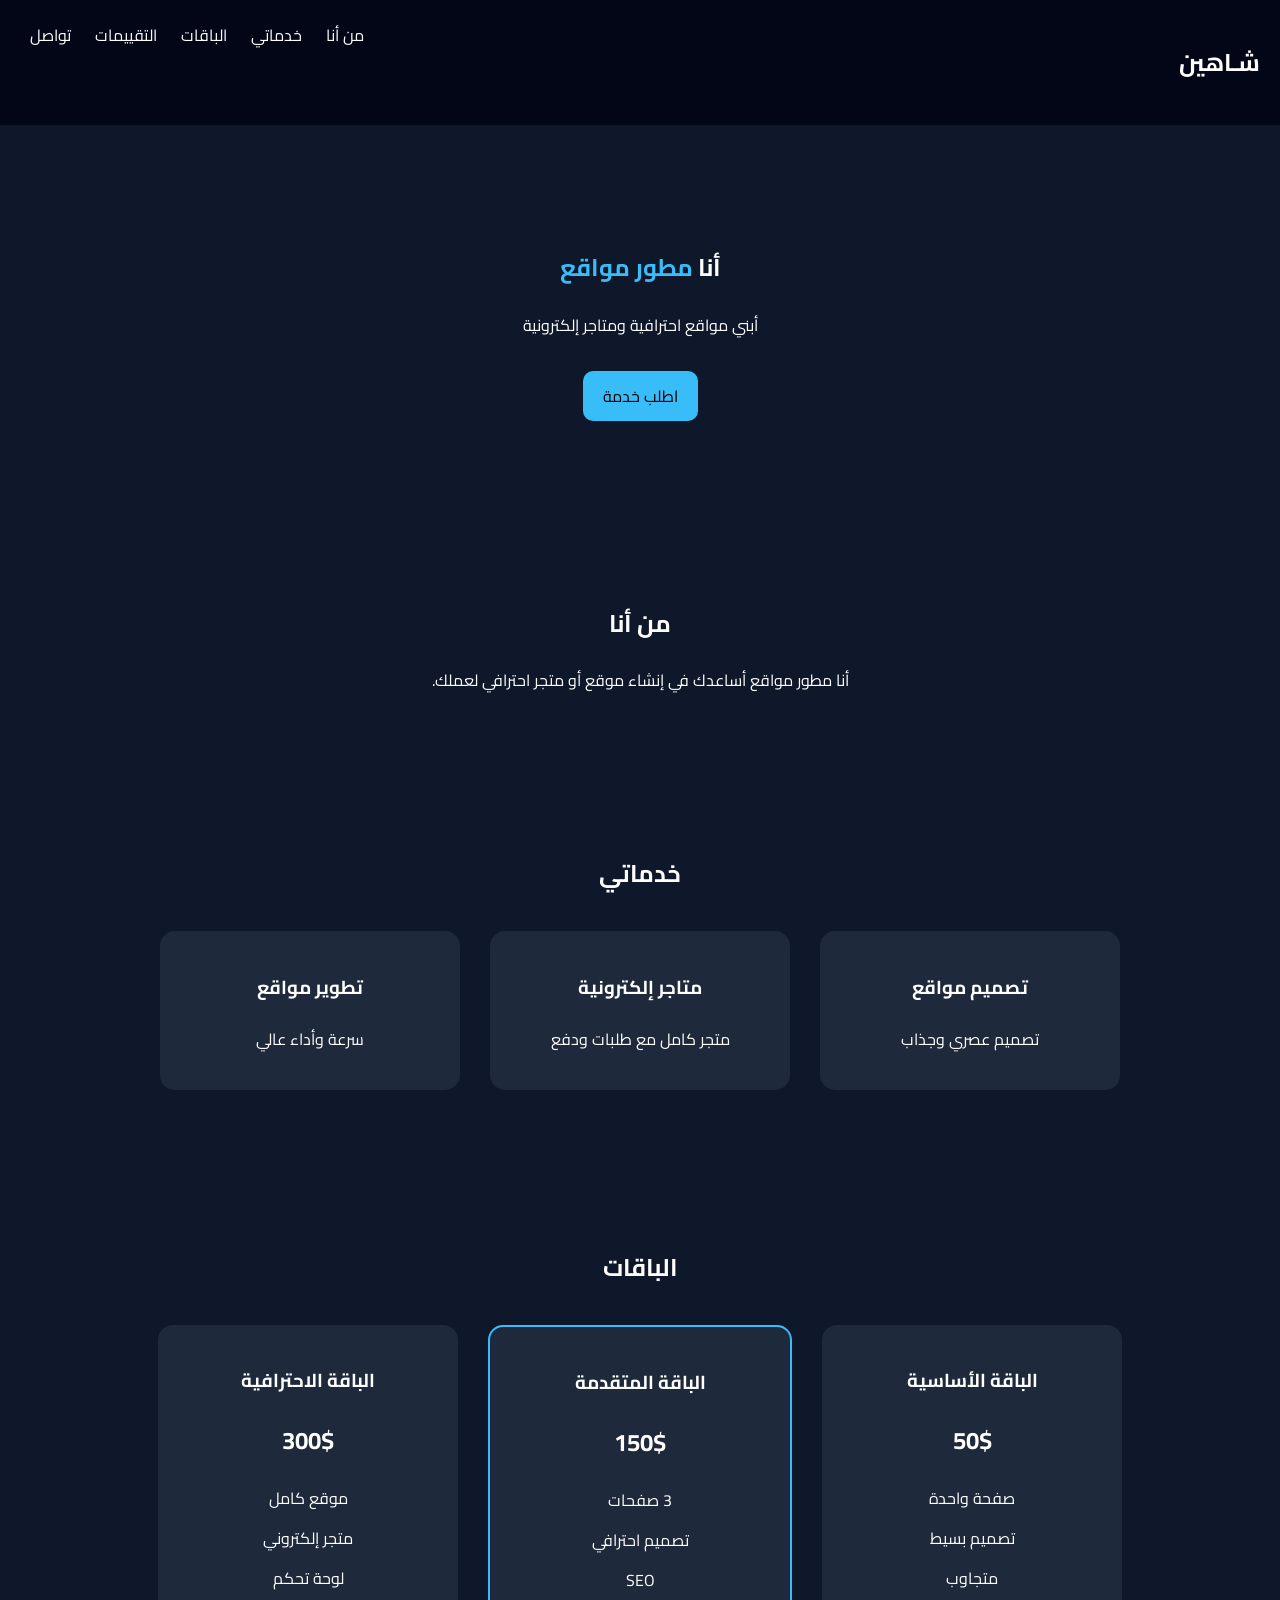
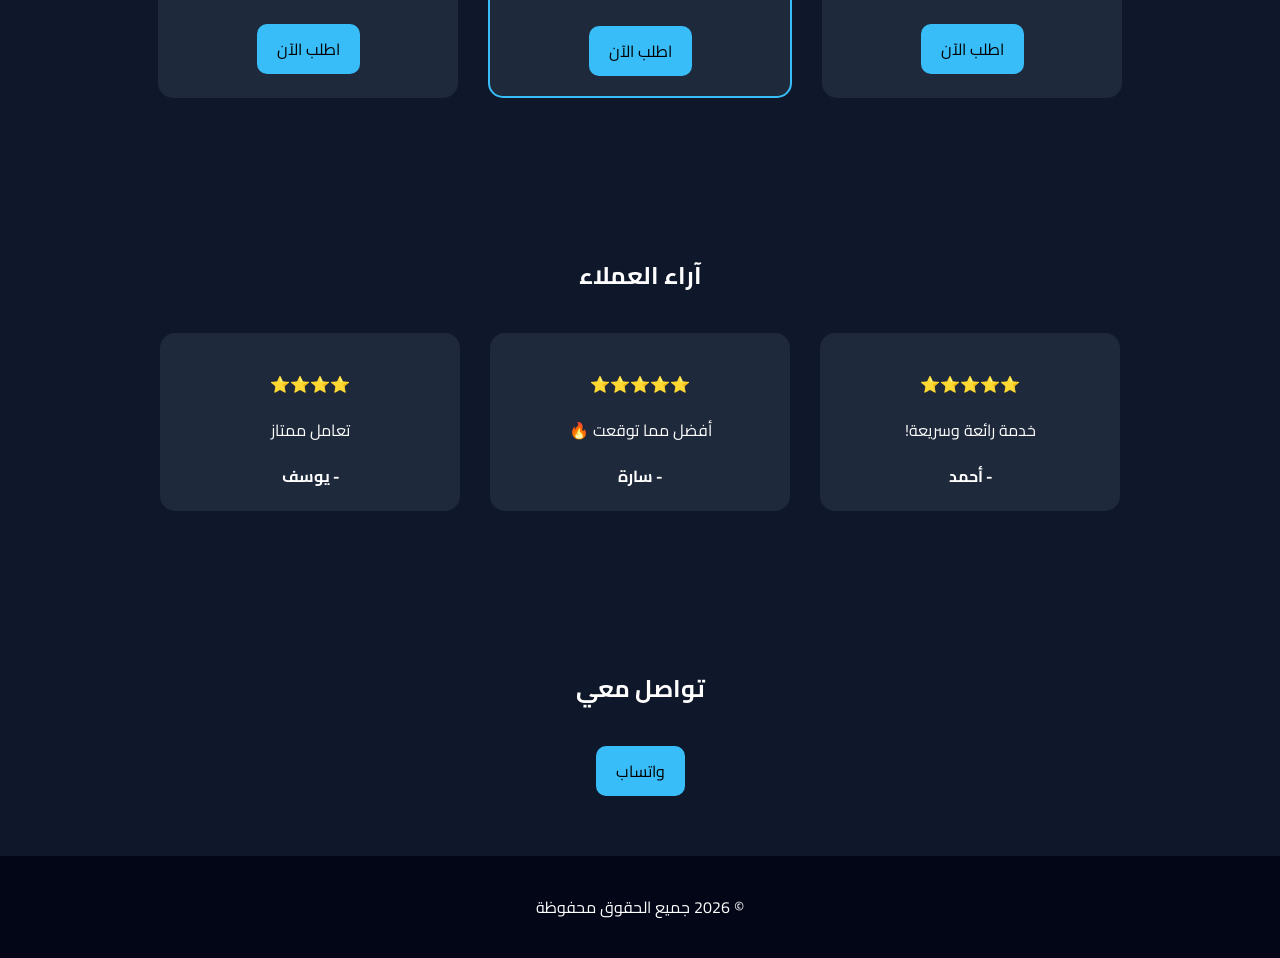
<file: index.html>
<!DOCTYPE html>
<html lang="ar" dir="rtl">
<head>
  <meta charset="UTF-8">
  <title>موقعي الشخصي</title>

  <link href="https://fonts.googleapis.com/css2?family=Cairo:wght@300;600&display=swap" rel="stylesheet">

  <style>
    body {
      margin: 0;
      font-family: 'Cairo', sans-serif;
      background: #0f172a;
      color: white;
    }

    header {
      padding: 20px;
      display: flex;
      justify-content: space-between;
      background: #020617;
    }

    nav a {
      color: white;
      margin: 10px;
      text-decoration: none;
    }

    .hero {
      text-align: center;
      padding: 100px 20px;
    }

    .hero span {
      color: #38bdf8;
    }

    .btn {
      background: #38bdf8;
      padding: 10px 20px;
      border-radius: 10px;
      color: black;
      text-decoration: none;
      display: inline-block;
      margin-top: 15px;
    }

    .section {
      padding: 60px 20px;
      text-align: center;
    }

    .services {
      display: flex;
      flex-wrap: wrap;
      justify-content: center;
    }

    .card {
      background: #1e293b;
      margin: 15px;
      padding: 20px;
      border-radius: 15px;
      width: 260px;
      transition: 0.3s;
    }

    .card:hover {
      transform: scale(1.05);
    }

    ul {
      list-style: none;
      padding: 0;
    }

    ul li {
      margin: 10px 0;
    }

    footer {
      text-align: center;
      padding: 20px;
      background: #020617;
    }
  </style>
</head>

<body>

<header>
  <h2>شـاهين</h2>
  <nav>
    <a href="#about">من أنا</a>
    <a href="#services">خدماتي</a>
    <a href="#pricing">الباقات</a>
    <a href="#reviews">التقييمات</a>
    <a href="#contact">تواصل</a>
  </nav>
</header>

<section class="hero">
  <h1>أنا <span>مطور مواقع</span></h1>
  <p>أبني مواقع احترافية ومتاجر إلكترونية</p>
  <a class="btn" href="#contact">اطلب خدمة</a>
</section>

<section id="about" class="section">
  <h2>من أنا</h2>
  <p>أنا مطور مواقع أساعدك في إنشاء موقع أو متجر احترافي لعملك.</p>
</section>

<section id="services" class="section">
  <h2>خدماتي</h2>

  <div class="services">
    <div class="card">
      <h3>تصميم مواقع</h3>
      <p>تصميم عصري وجذاب</p>
    </div>

    <div class="card">
      <h3>متاجر إلكترونية</h3>
      <p>متجر كامل مع طلبات ودفع</p>
    </div>

    <div class="card">
      <h3>تطوير مواقع</h3>
      <p>سرعة وأداء عالي</p>
    </div>
  </div>
</section>

<!-- 🛒 الباقات -->
<section id="pricing" class="section">
  <h2>الباقات</h2>

  <div class="services">

    <div class="card">
      <h3>الباقة الأساسية</h3>
      <h2>50$</h2>
      <ul>
        <li>صفحة واحدة</li>
        <li>تصميم بسيط</li>
        <li>متجاوب</li>
      </ul>
      <a class="btn" href="#contact">اطلب الآن</a>
    </div>

    <div class="card" style="border:2px solid #38bdf8;">
      <h3>الباقة المتقدمة</h3>
      <h2>150$</h2>
      <ul>
        <li>3 صفحات</li>
        <li>تصميم احترافي</li>
        <li>SEO</li>
      </ul>
      <a class="btn" href="#contact">اطلب الآن</a>
    </div>

    <div class="card">
      <h3>الباقة الاحترافية</h3>
      <h2>300$</h2>
      <ul>
        <li>موقع كامل</li>
        <li>متجر إلكتروني</li>
        <li>لوحة تحكم</li>
      </ul>
      <a class="btn" href="#contact">اطلب الآن</a>
    </div>

  </div>
</section>

<!-- ⭐ التقييمات -->
<section id="reviews" class="section">
  <h2>آراء العملاء</h2>

  <div class="services">

    <div class="card">
      <p>⭐⭐⭐⭐⭐</p>
      <p>خدمة رائعة وسريعة!</p>
      <strong>- أحمد</strong>
    </div>

    <div class="card">
      <p>⭐⭐⭐⭐⭐</p>
      <p>أفضل مما توقعت 🔥</p>
      <strong>- سارة</strong>
    </div>

    <div class="card">
      <p>⭐⭐⭐⭐</p>
      <p>تعامل ممتاز</p>
      <strong>- يوسف</strong>
    </div>

  </div>
</section>

<section id="contact" class="section">
  <h2>تواصل معي</h2>
  <a class="btn" href="https://wa.me/213XXXXXXXXX" target="_blank">
    واتساب
  </a>
</section>

<footer>
  <p>© 2026 جميع الحقوق محفوظة</p>
</footer>
</file>
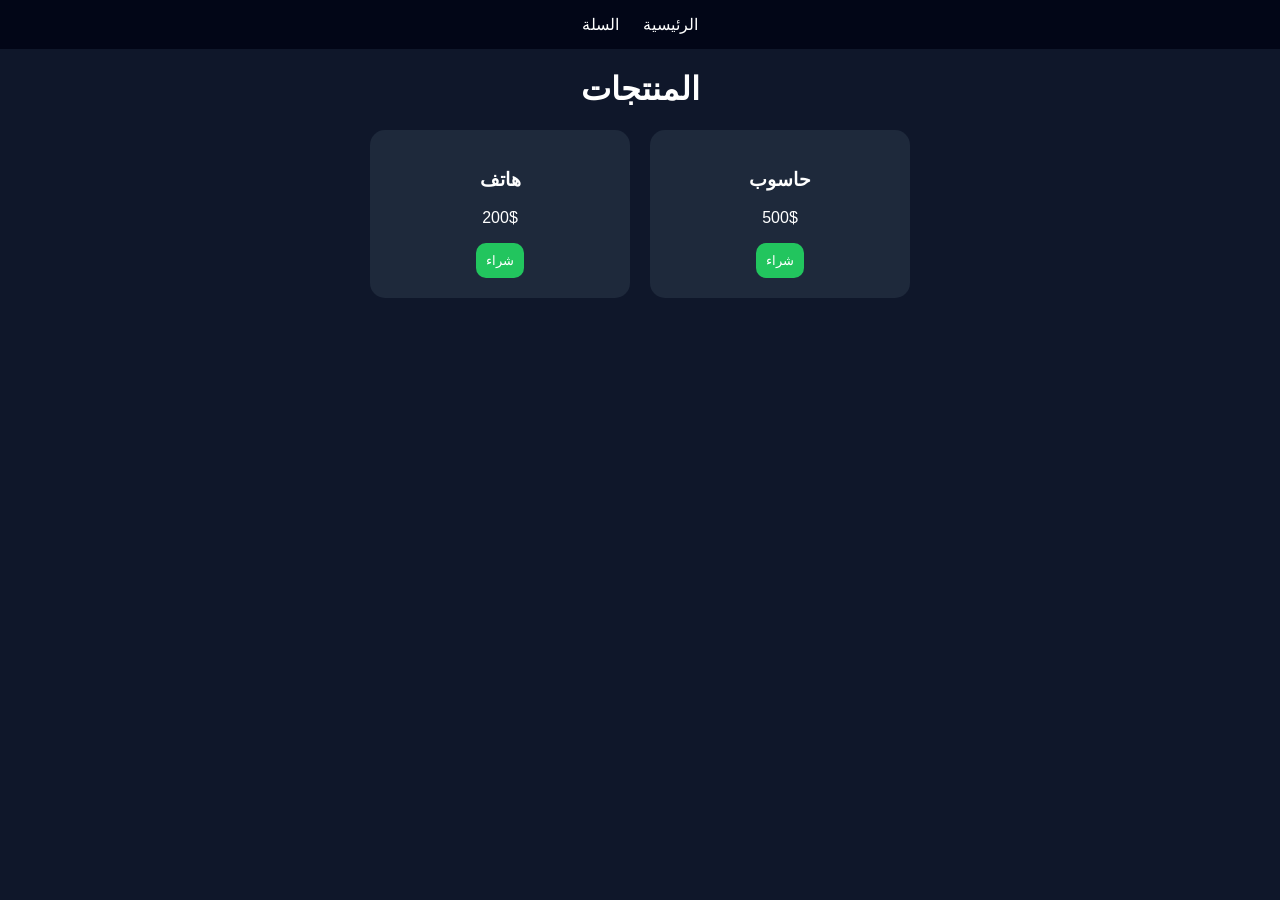
<file: shop.html>
<!DOCTYPE html>
<html lang="ar">
<head>
<meta charset="UTF-8">
<title>المتجر</title>
<link rel="stylesheet" href="style.css">
<script src="script.js"></script>
</head>
<body>

<nav>
<a href="index.html">الرئيسية</a>
<a href="cart.html">السلة</a>
</nav>

<h1>المنتجات</h1>

<div class="products">

<div class="card">
<h3>هاتف</h3>
<p>200$</p>
<button onclick="add('هاتف',200)">شراء</button>
</div>

<div class="card">
<h3>حاسوب</h3>
<p>500$</p>
<button onclick="add('حاسوب',500)">شراء</button>
</div>

</div>

</body>
</html>
</file>
<file: style.css>
body{
margin:0;
font-family:Arial;
background:#0f172a;
color:white;
text-align:center;
}

nav{
background:#020617;
padding:15px;
}

nav a{
color:white;
margin:10px;
text-decoration:none;
}

.container{
padding:40px;
}

.products{
display:flex;
flex-wrap:wrap;
justify-content:center;
gap:20px;
}

.card{
background:#1e293b;
padding:20px;
border-radius:15px;
width:220px;
}

button{
background:#22c55e;
border:none;
padding:10px;
border-radius:10px;
color:white;
cursor:pointer;
}
</file>
